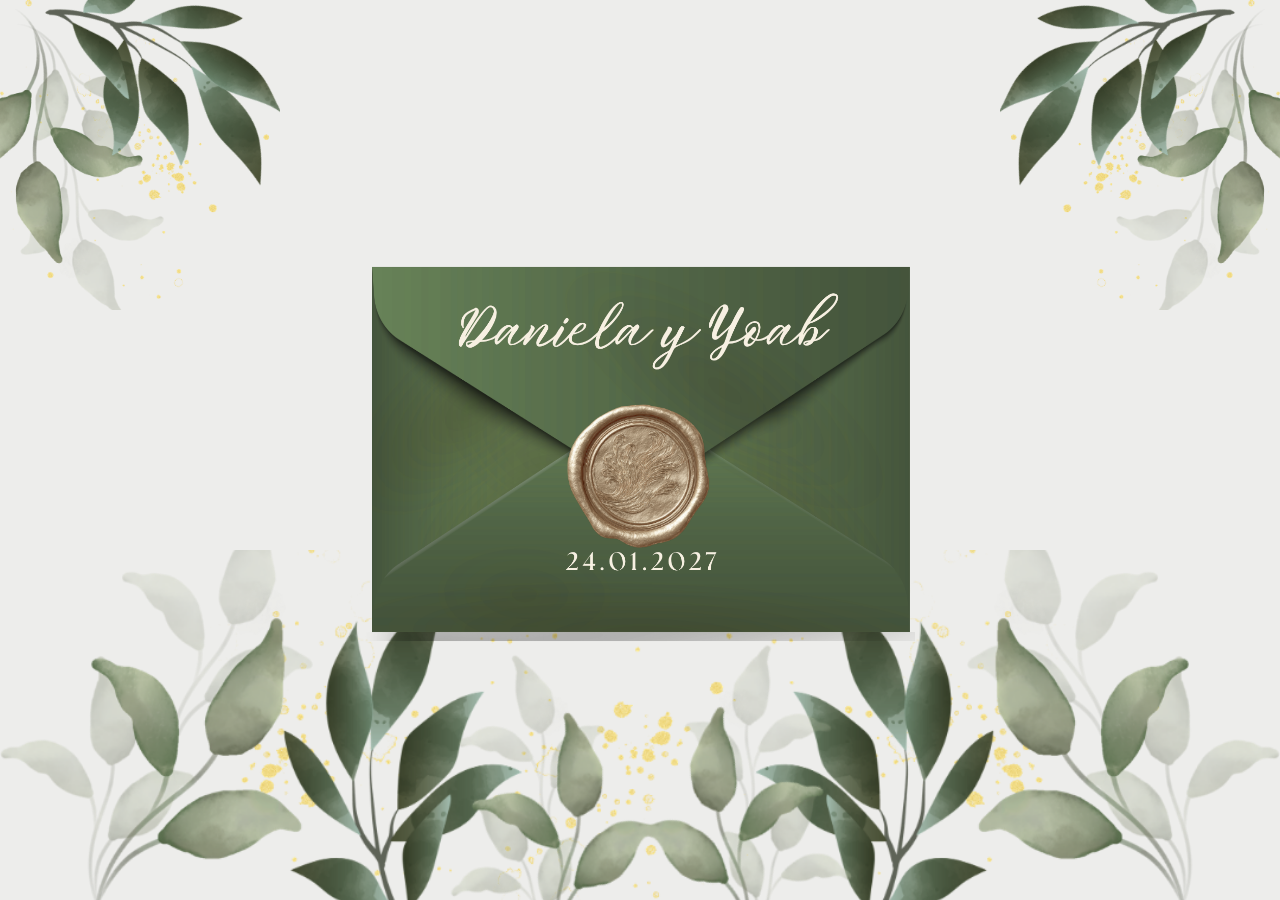
<file: index.html>
<!DOCTYPE html>
<html lang="es">
<head>
  <meta charset="UTF-8">
  <meta name="viewport" content="width=device-width, initial-scale=1.0">
  <title>Daniela & Yoab</title>
  <link rel="stylesheet" href="style.css">
</head>
<body>
  <img src="hojas esquina.png" alt="Hojas esquina izquierda" class="corner-leaves-left">
  <img src="hojas esquina2.png" alt="Hojas esquina derecha" class="corner-leaves-right">
  <div class="container">
    <img src="sobre cerrado.png" alt="Sobre" class="envelope-bg">
    <img src="Sello.png" alt="Sello" class="seal-img" id="seal" onclick="window.location.href='invitacion.html'">
  </div>
  <div class="flowers-bottom">
    <img src="flores inferiores.png" alt="Flores inferiores" class="flowers-img">
  </div>
  <script src="script.js"></script>
</body>
</html>
</file>
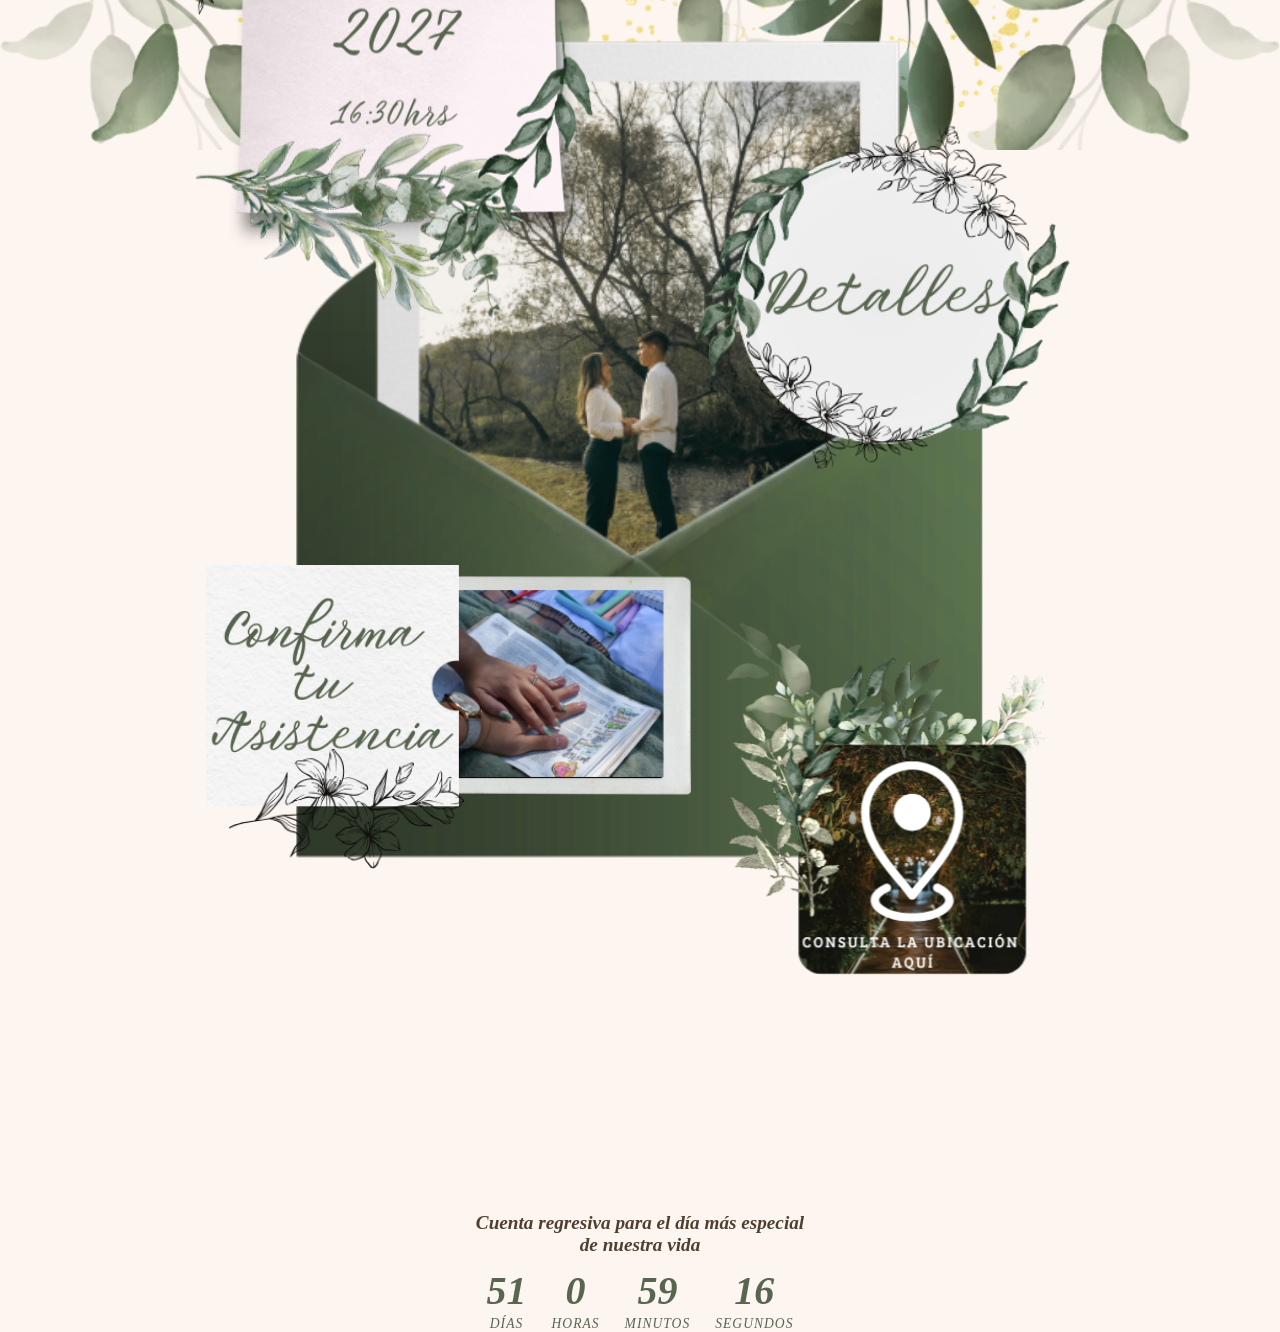
<file: invitacion.html>
<!DOCTYPE html>
<html lang="es">
<head>
  <meta charset="UTF-8">
  <meta name="viewport" content="width=device-width, initial-scale=1.0">
  <title>Daniela & Yoab</title>
  <link rel="stylesheet" href="style1.css">
</head>

<div class="flowers-upper">
    <img src="flores superiores.png" alt="Flores inferiores" class="flowers-img">
  </div>
<body>

<div class="wrapper">
  <div class="contenedor">

    <img src="set.png" class="imagen-base">

    <img src="hora.png" class="flotante hora" id="hora">
    <img src="detalles.png" class="flotante detalles" id="detalles">
    <img src="fotos.png" class="flotante fotos" id="fotos">
    <img src="ubicacion.png" class="flotante ubicacion" id="ubicacion">

    <!-- Cuenta regresiva -->
    <div id="contador" class="cuenta-regresiva">
      <p class="texto-cuenta">Cuenta regresiva para el día más especial de nuestra vida</p>
      <div class="tiempos">
        <div class="tiempo">
          <span id="dias">0</span>
          <span class="label">Días</span>
        </div>
        <div class="tiempo">
          <span id="horas">0</span>
          <span class="label">Horas</span>
        </div>
        <div class="tiempo">
          <span id="minutos">0</span>
          <span class="label">Minutos</span>
        </div>
        <div class="tiempo">
          <span id="segundos">0</span>
          <span class="label">Segundos</span>
        </div>
      </div>
    </div>
  </div>
</div>
<div id="modalConfirmacion" class="modal">

  <div class="modal-contenido">

    <span class="cerrar" id="cerrarModal">&times;</span>

    <h2>Confirmar asistencia</h2>

    <input type="text" id="buscarNombre" placeholder="Escribe tu nombre">

    <button id="buscarBtn">Buscar</button>

    <div id="resultado"></div>

  </div>

</div>
<script src="script.js"></script>
</body>
</html>
</file>
<file: style.css>
* {
  margin: 0;
  padding: 0;
  box-sizing: border-box;
}

body {
  min-height: 100vh;
  display: flex;
  flex-direction: column;
  justify-content: center;
  align-items: center;
  background-color: #ededeb;
  overflow: visible;
}

.container {
  width: 100%;
  display: flex;
  justify-content: center;
  align-items: center;
  position: relative;
  flex-grow: 1;
  min-height: 0;
}

/* sobre */
.envelope-bg {
  width: 100%;
  max-width: 550px;
  height: auto;
  position: absolute;
  top: 50%;
  left: 50%;
  transform: translate(-50%, -50%);
  z-index: 1;
}

/* sello */
.seal-img {
  width: 55%; 
  max-width: 350px; 
  height: auto;
  cursor: pointer;
  position: absolute;
  top: 53%;
  left: 50%;
  transform: translate(-50%, -50%);
  z-index: 2;
}

/* hoja esquina superior izquierda */
.corner-leaves-left {
  position: absolute;
  top: 0;
  left: 0;
  width: 280px;
  height: auto;
  object-fit: contain;
  z-index: 3;
}

/* hoja esquina superior derecha */
.corner-leaves-right {
  position: absolute;
  top: 0;
  right: 0;
  width: 280px;
  height: auto;
  object-fit: contain;
  z-index: 3;
}


/* flores inferiores */
.flowers-bottom {
  position: absolute;
  bottom: 0;
  left: 0;
  right: 0;
  width: 100%;
  display: flex;
  justify-content: center;
  align-items: flex-end;
  padding: 0;
  height: auto;
  overflow: hidden;
}

.flowers-img {
  width: 100%;
  height: auto;
  max-height: 350px;
  object-fit: cover;
  display: block;
}


@media (max-width: 768px) {
  .content-box {
    width: 80%;
    max-width: none;
    max-height: 70vh;
  }
}

@media (max-width: 480px) {
  .content-box {
    width: 90%;
    max-height: 60vh;
  }
}

/* responsive para dispositivos móviles */
@media (max-width: 768px) {
  .envelope-bg {
    width: 85%;
    max-width: 350px;
  }
  
  .seal-img {
    width: 40%;
    max-width: 180px;
  }
  
  .corner-leaves-left {
    width: 220px;
  }
  
  .corner-leaves-right {
    width: 220px;
  }
  
  .flowers-img {
    height: 280px;
  }
}

@media (max-width: 480px) {
  .envelope-bg {
    width: 80%;
    max-width: 280px;
  }
  
  .seal-img {
    width: 50%;
    max-width: 140px;
  }
  
  .corner-leaves-left {
    width: 180px;
  }
  
  .corner-leaves-right {
    width: 180px;
  }
  
  .flowers-img {
    height: 240px;
  }
}
</file>
<file: style1.css>
html, body {
  margin: 0;
  padding: 0;
  background-color: #fdf6f0;
}

/* CENTRADO EN PANTALLA */
.wrapper {
  display: flex;
  justify-content: center;
  align-items: center;
  min-height: 100vh;
}

/* CONTENEDOR RELATIVO */
.contenedor {
  position: relative;
  width: 80vw;
  max-width: 700px;
  margin: 0 auto;
}

/* IMAGEN CENTRAL CONTROLADA CON VW */
.imagen-base {
  width: 100%;     
  height: auto;
  display: block;
}

/* FLOTANTES */
.flotante {
  position: absolute;
  height: auto;
}

.hora {
  width: 60%;
  top: -25%;
  left: -15%;
}

.detalles {
  width: 55%;
  top: 10%;
  right: -12.5%;
}

.fotos {
  width: 70%;
  bottom: 0%;
  left: -12%;
}

.ubicacion {
  width: 50%;
  bottom: -15%;
  right: -10%;
}


.imagen-base,
.flotante {
  opacity: 0;
}

/* -------- CENTRAL -------- */
.imagen-base {
  animation: centroEntrada 1s ease-out forwards;
  animation-delay: 0s;
}

@keyframes centroEntrada {
  0% {
    opacity: 0;
    transform: scale(0.85);
  }
  100% {
    opacity: 1;
    transform: scale(1);
  }
}

/* -------- IZQUIERDA -------- */
.hora,
.fotos {
  animation: izquierdaEntrada 1s ease-out forwards;
}

.hora {
  animation-delay: 1s;
}

.fotos {
  animation-delay: 3s;
}

@keyframes izquierdaEntrada {
  0% {
    opacity: 0;
    transform: translateX(-120px);
  }
  100% {
    opacity: 1;
    transform: translateX(0);
  }
}

/* -------- DERECHA -------- */
.detalles,
.ubicacion {
  animation: derechaEntrada 1s ease-out forwards;
}

.detalles {
  animation-delay: 2s;
}

.ubicacion {
  animation-delay: 4s;
}

@keyframes derechaEntrada {
  0% {
    opacity: 0;
    transform: translateX(120px);
  }
  100% {
    opacity: 1;
    transform: translateX(0);
  }
}

.flotante {
  cursor: pointer;
  transition: transform 0.3s ease;
}

.flotante:hover {
  transform: scale(1.08);
}

/* -------- CUENTA REGRESIVA -------- */
.cuenta-regresiva {
  position: absolute;
  bottom: -55%;
  left: 50%;
  transform: translateX(-50%);
  text-align: center;
  font-family: 'Georgia', serif;
  color: #586650;
}

.texto-cuenta {
  font-size: 1.2rem;
  margin: 0 0 15px 0;
  font-family: 'Georgia', serif;
  color: #4d4030;
  font-style: italic;
  font-weight: bold;
}

.tiempos {
  display: flex;
  gap: 25px;
  justify-content: center;
}

.tiempo {
  display: flex;
  flex-direction: column;
  align-items: center;
}

.tiempo span:first-child {
  font-size: 2.5rem;
  font-weight: bold;
  line-height: 1;
  font-style: italic;
}

.label {
  font-size: 0.85rem;
  text-transform: uppercase;
  letter-spacing: 1px;
  margin-top: 5px;
  font-style: italic;
}


.flowers-upper {
  position: absolute;
  top: 0;
  left: 0;
  right: 0;
  width: 100%;
  display: flex;
  justify-content: center;
  align-items: flex-start;
  padding: 0;
  height: auto;
  overflow: hidden;
}

.flowers-upper img {
  width: 100%;     /* ocupa todo el ancho */
  height: 150px;   /* controla qué tan pequeña o grande es */
  object-fit: cover; /* evita que se deforme */
}

.modal{
display:none;
position:fixed;
z-index:9999;
left:0;
top:0;
width:100%;
height:100%;
background-color:rgba(0,0,0,0.6);
justify-content:center;
align-items:center;
}

.modal-contenido{
background:white;
padding:30px;
border-radius:15px;
text-align:center;
width:80%;
max-width:400px;
position:relative;
}

.cerrar{
position:absolute;
right:15px;
top:10px;
font-size:25px;
cursor:pointer;
}
</file>
